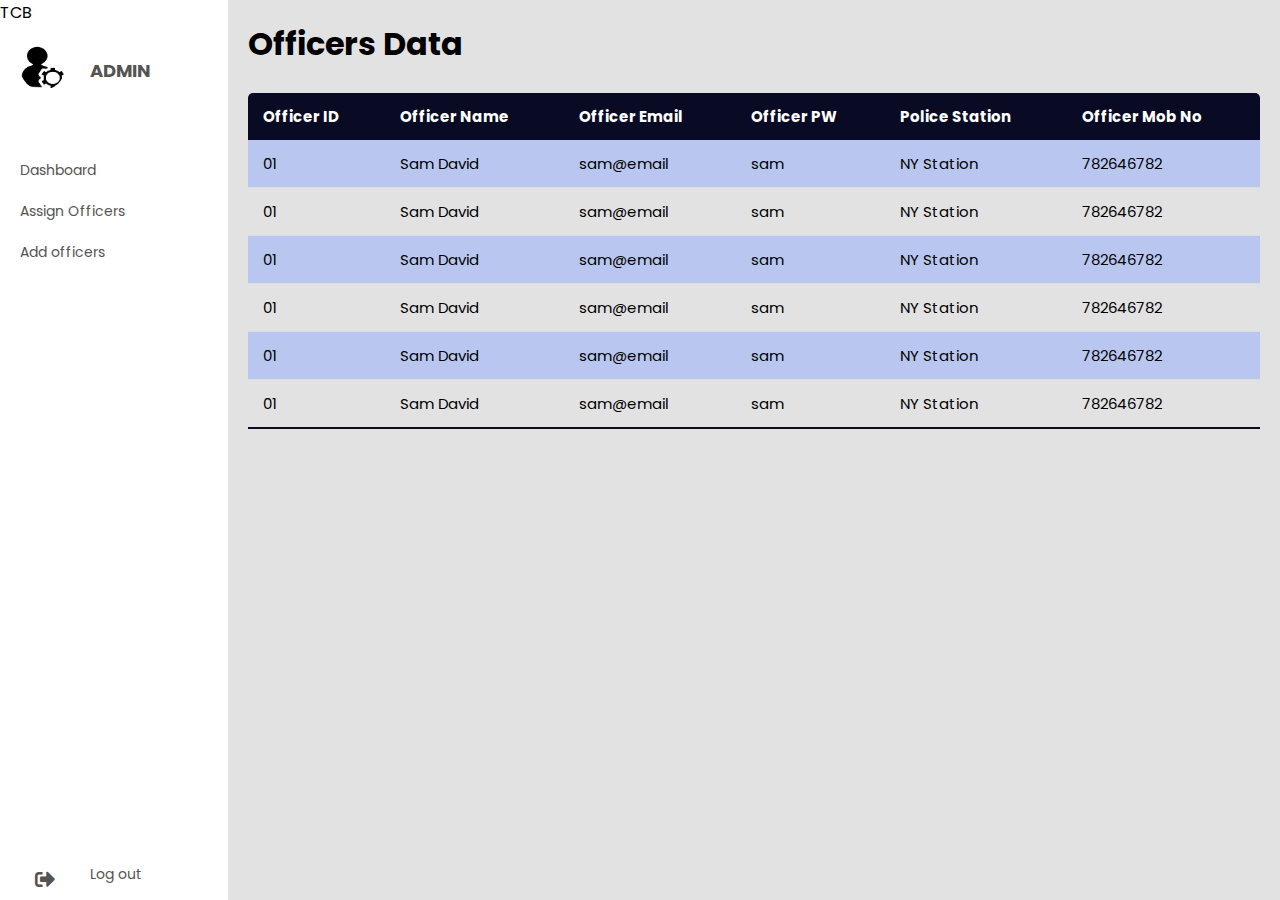
<file: add-policeman.html>
<!DOCTYPE html>
<html lang="en">
<head>
  <meta charset="UTF-8" />
  <title>Admin Dashboard | TCB</title>
  <link rel="stylesheet" href="admin-dashboard.css" />
  <!-- Font Awesome Cdn Link -->
  <link rel="stylesheet" href="https://cdnjs.cloudflare.com/ajax/libs/font-awesome/5.15.4/css/all.min.css"/>
  <link href='https://unpkg.com/boxicons@2.1.4/css/boxicons.min.css' rel='stylesheet'>
  <link rel="shortcut icon" href="Images/logo2.png" type="image/x-icon">
</head>
<body>
  <div class="container">
    <nav>
      <ul>
        <li class="logo2">TCB</li>
        <li><a href="admin-dashboard.html" class="logo">
          <img src="admin-logo.png">
          <span class="nav-item">Admin</span>
        </a></li>
        <li><a href="admin-dashboard.html">
          <!-- <i class="fas fa-menorah"></i> -->
          <span class="nav-item">Dashboard</span>
        </a></li>
        <!-- <li><a href="#">
          <i class="fas fa-comment"></i>
          <span class="nav-item">Message</span>
        </a></li> -->
        <li><a href="AssignOfficers.html">
          <!-- <i class="fas fa-database"></i> -->
          <span class="nav-item">Assign Officers</span>
        </a></li>
        <li><a href="add-policeman.html" class="active">
            <!-- <i class='bx bx-add-to-queue'></i> -->
          <span class="nav-item">Add officers</span>
        </a></li>
        

        <li><a href="index.html" class="logout">
          <i class="fas fa-sign-out-alt"></i>
          <span class="nav-item">Log out</span>
        </a></li>
      </ul>
    </nav>


    <section class="main">
     

      <section class="attendance">
        <div class="attendance-list">
          <h1>Officers Data</h1>
          <table class="table">
            <thead>
              <tr>
                <th>Officer ID</th>
                <th>Officer Name</th>
                <th>Officer Email</th>
                <th>Officer PW</th>
                <th>Police Station</th>
                <th>Officer Mob No</th>
              </tr>
            </thead>
            <tbody>
              <tr>
                <td>01</td>
                <td>Sam David</td>
                <td>sam@email</td>
                <td>sam</td>
                <td>NY Station</td>
                <td>782646782</td>
        
              </tr>
              <tr>
                <td>01</td>
                <td>Sam David</td>
                <td>sam@email</td>
                <td>sam</td>
                <td>NY Station</td>
                <td>782646782</td>
              </tr>
              <tr>
                <td>01</td>
                <td>Sam David</td>
                <td>sam@email</td>
                <td>sam</td>
                <td>NY Station</td>
                <td>782646782</td>
              </tr>
              <tr>
                <td>01</td>
                <td>Sam David</td>
                <td>sam@email</td>
                <td>sam</td>
                <td>NY Station</td>
                <td>782646782</td>
              </tr>
              <tr >
                <td>01</td>
                <td>Sam David</td>
                <td>sam@email</td>
                <td>sam</td>
                <td>NY Station</td>
                <td>782646782</td>
              </tr>
              <tr >
                <td>01</td>
                <td>Sam David</td>
                <td>sam@email</td>
                <td>sam</td>
                <td>NY Station</td>
                <td>782646782</td>
              </tr>
            </tbody>
          </table>
        </div>
      </section>
    </section>
  </div>

</body>
</html>
</file>
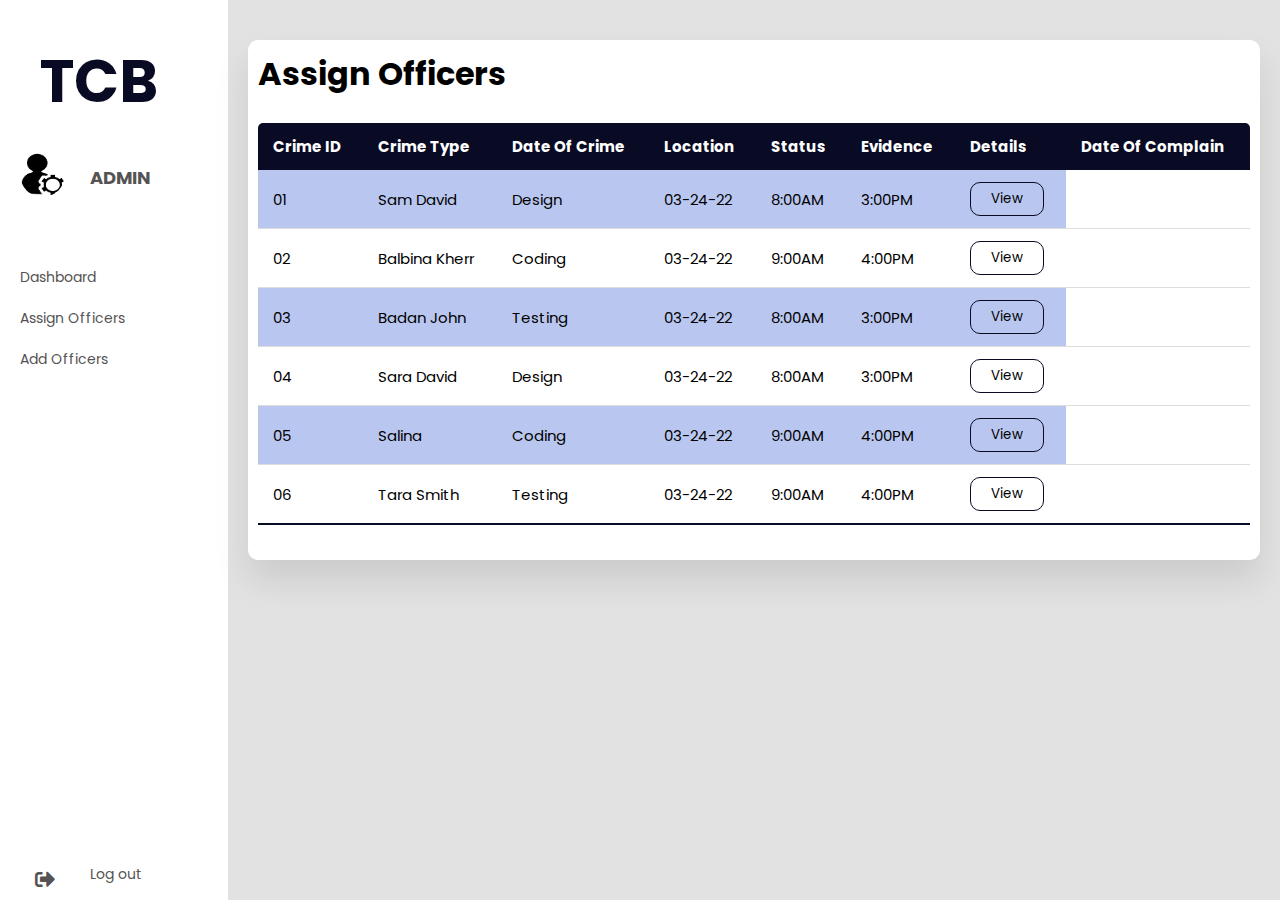
<file: AssignOfficers.html>
<!DOCTYPE html>
<html lang="en">
<head>
  <meta charset="UTF-8" />
  <title>Admin Dashboard | TCB</title>
  <link rel="stylesheet" href="admin-dashboard.css" />
  <!-- Font Awesome Cdn Link -->
  <link rel="stylesheet" href="https://cdnjs.cloudflare.com/ajax/libs/font-awesome/5.15.4/css/all.min.css"/>
  <link rel="shortcut icon" href="Images/logo2.png" type="image/x-icon">

</head>
<body>
  <div class="container">
    <nav>
      <ul>
        <li class="logo2"><a href="index.html">TCB</a></li>
        <li><a href="#" class="logo">
          <img src="admin-logo.png">
          <span class="nav-item">Admin</span>
        </a></li>
        <li><a href="admin-dashboard.html">
          <!-- <i class="fas fa-menorah"></i> -->
          <span class="nav-item">Dashboard</span>
        </a></li>
        <li><a href="AssignOfficers.html" class="active">
          <!-- <i class="fas fa-database"></i> -->
          <span class="nav-item">Assign Officers</span>
        </a></li>
        <li><a href="add-policeman.html">
          <!-- <i class="fas fa-chart-bar"></i> -->
          <span class="nav-item">Add Officers</span>
        </a></li>

        <li><a href="index.html" class="logout">
          <i class="fas fa-sign-out-alt"></i>
          <span class="nav-item">Log out</span>
        </a></li>
      </ul>
    </nav>


    <section class="main">
      <section class="dash">
        <div class="crimes-list">
          <h1>Assign Officers</h1>
          <table class="table">
            <thead>
              <tr>
                <th>Crime ID</th>
                <th>Crime Type</th>
                <th>Date Of Crime</th>
                <th>Location</th>
                <th>Status</th>
                <th>Evidence</th>
                <th>Details</th>
                <th>Date Of Complain</th>
              </tr>
            </thead>
            <tbody>
              <tr>
                <td>01</td>
                <td>Sam David</td>
                <td>Design</td>
                <td>03-24-22</td>
                <td>8:00AM</td>
                <td>3:00PM</td>
                <td><button>View</button></td>
              </tr>
              <tr>
                <td>02</td>
                <td>Balbina Kherr</td>
                <td>Coding</td>
                <td>03-24-22</td>
                <td>9:00AM</td>
                <td>4:00PM</td>
                <td><button>View</button></td>
              </tr>
              <tr>
                <td>03</td>
                <td>Badan John</td>
                <td>testing</td>
                <td>03-24-22</td>
                <td>8:00AM</td>
                <td>3:00PM</td>
                <td><button>View</button></td>
              </tr>
              <tr>
                <td>04</td>
                <td>Sara David</td>
                <td>Design</td>
                <td>03-24-22</td>
                <td>8:00AM</td>
                <td>3:00PM</td>
                <td><button>View</button></td>
              </tr>
              <tr >
                <td>05</td>
                <td>Salina</td>
                <td>Coding</td>
                <td>03-24-22</td>
                <td>9:00AM</td>
                <td>4:00PM</td>
                <td><button>View</button></td>
              </tr>
              <tr >
                <td>06</td>
                <td>Tara Smith</td>
                <td>Testing</td>
                <td>03-24-22</td>
                <td>9:00AM</td>
                <td>4:00PM</td>
                <td><button>View</button></td>
              </tr>
            </tbody>
          </table>
        </div>
      </section>
    </section>
  </div>

</body>
</html>
</file>
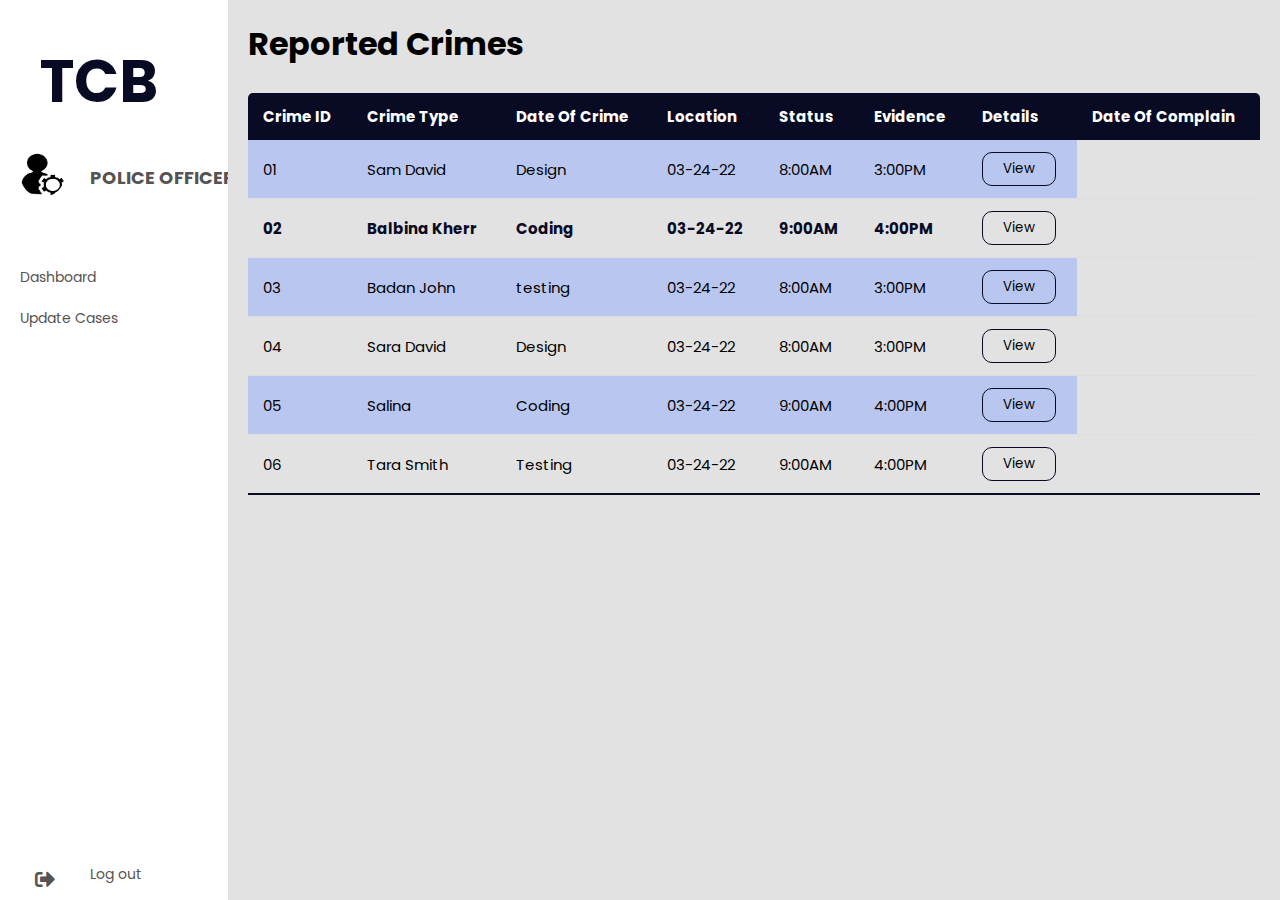
<file: officer-dashboard.html>
<!DOCTYPE html>
<html lang="en">
<head>
  <meta charset="UTF-8" />
  <title>Police Officer Dashboard | TCB</title>
  <link rel="stylesheet" href="admin-dashboard.css" />
  <!-- Font Awesome Cdn Link -->
  <link rel="stylesheet" href="https://cdnjs.cloudflare.com/ajax/libs/font-awesome/5.15.4/css/all.min.css"/>
  <link rel="shortcut icon" href="Images/logo2.png" type="image/x-icon">
</head>
<body>
  <div class="container">
    <nav>
      <ul>
        <li class="logo2"><a href="index.html">TCB</a></li>
        <li><a href="#" class="logo">
          <img src="admin-logo.png">
          <span class="nav-item">Police Officer</span>
        </a></li>
        <li><a href="officer-dashboard.html">
          <!-- <i class="fas fa-menorah"></i> -->
          <span class="nav-item">Dashboard</span>
        </a></li>
        <!-- <li><a href="#">
          <i class="fas fa-comment"></i>
          <span class="nav-item">Message</span>
        </a></li> -->
        <li><a href="update-cases.html">
          <!-- <i class="fas fa-database"></i> -->
          <span class="nav-item">Update Cases</span>
        </a></li>
        

        <li><a href="index.html" class="logout">
          <i class="fas fa-sign-out-alt"></i>
          <span class="nav-item">Log out</span>
        </a></li>
      </ul>
    </nav>


    <section class="main">
     

      <section class="attendance">
        <div class="attendance-list">
          <h1>Reported Crimes</h1>
          <table class="table">
            <thead>
              <tr>
                <th>Crime ID</th>
                <th>Crime Type</th>
                <th>Date Of Crime</th>
                <th>Location</th>
                <th>Status</th>
                <th>Evidence</th>
                <th>Details</th>
                <th>Date Of Complain</th>
              </tr>
            </thead>
            <tbody>
              <tr>
                <td>01</td>
                <td>Sam David</td>
                <td>Design</td>
                <td>03-24-22</td>
                <td>8:00AM</td>
                <td>3:00PM</td>
                <td><button>View</button></td>
              </tr>
              <tr class="active">
                <td>02</td>
                <td>Balbina Kherr</td>
                <td>Coding</td>
                <td>03-24-22</td>
                <td>9:00AM</td>
                <td>4:00PM</td>
                <td><button>View</button></td>
              </tr>
              <tr>
                <td>03</td>
                <td>Badan John</td>
                <td>testing</td>
                <td>03-24-22</td>
                <td>8:00AM</td>
                <td>3:00PM</td>
                <td><button>View</button></td>
              </tr>
              <tr>
                <td>04</td>
                <td>Sara David</td>
                <td>Design</td>
                <td>03-24-22</td>
                <td>8:00AM</td>
                <td>3:00PM</td>
                <td><button>View</button></td>
              </tr>
              <tr >
                <td>05</td>
                <td>Salina</td>
                <td>Coding</td>
                <td>03-24-22</td>
                <td>9:00AM</td>
                <td>4:00PM</td>
                <td><button>View</button></td>
              </tr>
              <tr >
                <td>06</td>
                <td>Tara Smith</td>
                <td>Testing</td>
                <td>03-24-22</td>
                <td>9:00AM</td>
                <td>4:00PM</td>
                <td><button>View</button></td>
              </tr>
            </tbody>
          </table>
        </div>
      </section>
    </section>
  </div>

</body>
</html>
</file>
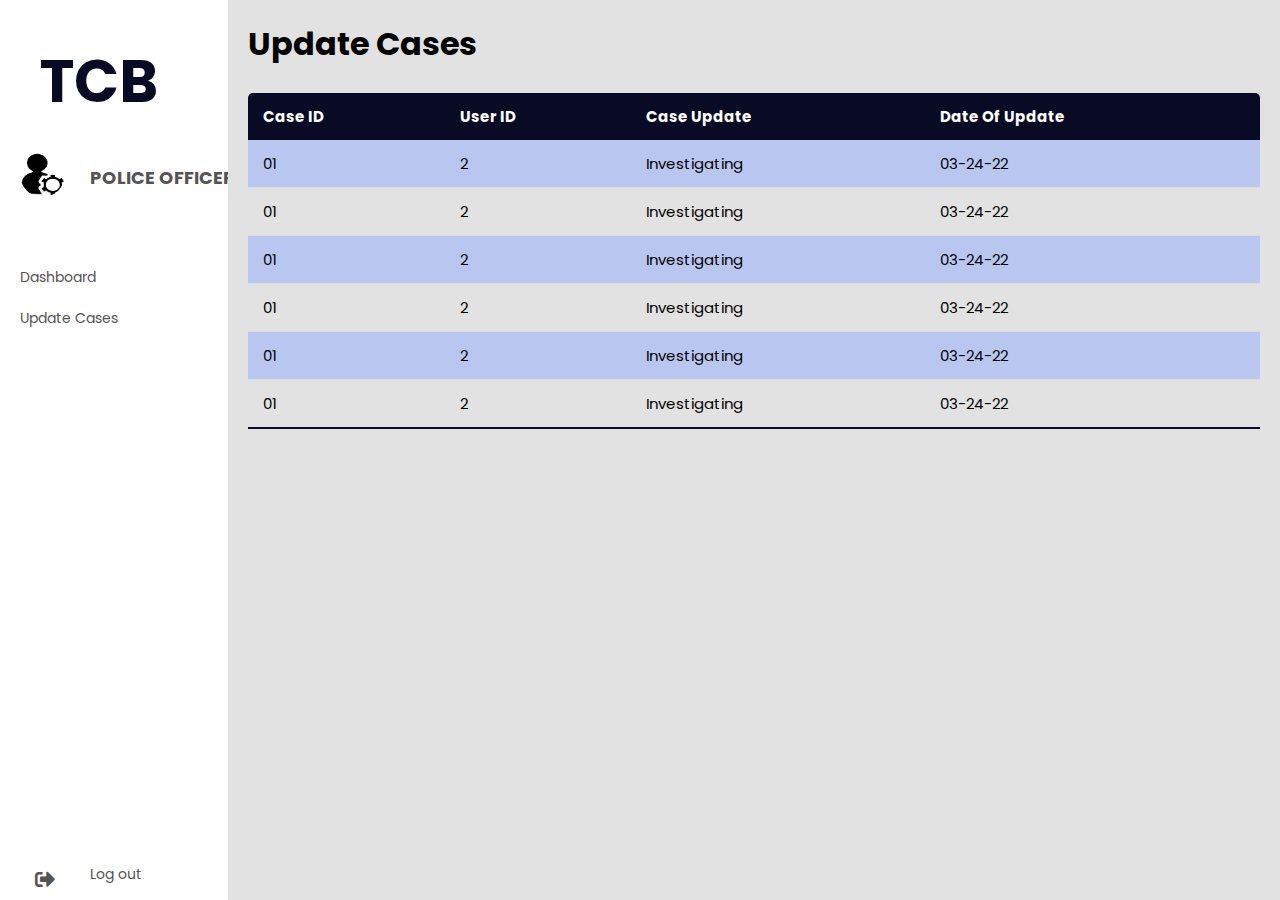
<file: update-cases.html>
<!DOCTYPE html>
<html lang="en">
<head>
  <meta charset="UTF-8" />
  <title>Police Officer Dashboard | TCB</title>
  <link rel="stylesheet" href="admin-dashboard.css" />
  <!-- Font Awesome Cdn Link -->
  <link rel="stylesheet" href="https://cdnjs.cloudflare.com/ajax/libs/font-awesome/5.15.4/css/all.min.css"/>
  <link rel="shortcut icon" href="Images/logo2.png" type="image/x-icon">
</head>
<body>
  <div class="container">
    <nav>
      <ul>
        <li class="logo2"><a href="index.html">TCB</a></li>
        <li><a href="#" class="logo">
          <img src="admin-logo.png">
          <span class="nav-item">Police Officer</span>
        </a></li>
        <li><a href="officer-dashboard.html">
          <!-- <i class="fas fa-menorah"></i> -->
          <span class="nav-item">Dashboard</span>
        </a></li>
        <!-- <li><a href="#">
          <i class="fas fa-comment"></i>
          <span class="nav-item">Message</span>
        </a></li> -->
        <li><a href="update-cases.html">
          <!-- <i class="fas fa-database"></i> -->
          <span class="nav-item">Update Cases</span>
        </a></li>
        

        <li><a href="index.html" class="logout">
          <i class="fas fa-sign-out-alt"></i>
          <span class="nav-item">Log out</span>
        </a></li>
      </ul>
    </nav>


    <section class="main">
      <!-- <div class="main-top">
        <h1>Reported Crimes</h1>
        <i class="fas fa-user-cog"></i>
      </div>
      <div class="users">
        <div class="card">
          <img src="./pic/img1.jpg">
          <h4>Sam David</h4>
          < <p>Ui designer</p> -->
          <!-- <div class="per">
            <table>
              <tr>
                <td><span>85%</span></td>
                <td><span>87%</span></td>
              </tr>
              <tr>
                <td>Solved</td>
                <td>Unsolved</td>
              </tr>
            </table>
          </div>
          <button>Profile</button>
        </div>
        <div class="card">
          <img src="./pic/img2.jpg">
          <h4>Balbina kherr</h4>
          <p>Progammer</p>
          <div class="per">
            <table>
              <tr>
                <td><span>82%</span></td>
                <td><span>85%</span></td>
              </tr>
              <tr>
                <td>Month</td>
                <td>Year</td>
              </tr>
            </table>
          </div>
          <button>Profile</button>
        </div>
        <div class="card">
          <img src="./pic/img3.jpg">
          <h4>Badan John</h4>
          <p>tester</p>
          <div class="per">
            <table>
              <tr>
                <td><span>94%</span></td>
                <td><span>92%</span></td>
              </tr>
              <tr>
                <td>Solved</td>
                <td>Unsolved</td>
              </tr>
            </table>
          </div>
          <button>Profile</button>
        </div>
        <div class="card">
          <img src="./pic/img4.jpg">
          <h4>Salina micheal</h4>
          <p>Ui designer</p>
          <div class="per">
            <table>
              <tr>
                <td><span>85%</span></td>
                <td><span>82%</span></td>
              </tr>
              <tr>
                <td>Solved</td>
                <td>Unsolved</td>
              </tr>
            </table>
          </div>
          <button>Profile</button>
        </div>
      </div> -->

      <section class="attendance">
        <div class="attendance-list">
          <h1>Update Cases</h1>
          <table class="table">
            <thead>
              <tr>
                <th>Case ID</th>
                <th>User ID</th>
                <th>Case Update</th>
                <th>Date Of Update</th>
              </tr>
            </thead>
            <tbody>
              <tr>
                <td>01</td>
                <td>2</td>
                <td>Investigating</td>
                <td>03-24-22</td>
              </tr>
              <tr>
                <td>01</td>
                <td>2</td>
                <td>Investigating</td>
                <td>03-24-22</td>
              </tr>
              <tr>
                <td>01</td>
                <td>2</td>
                <td>Investigating</td>
                <td>03-24-22</td>
              </tr>
              <tr>
                <td>01</td>
                <td>2</td>
                <td>Investigating</td>
                <td>03-24-22</td>
              </tr>
              <tr >
                <td>01</td>
                <td>2</td>
                <td>Investigating</td>
                <td>03-24-22</td>
              </tr>
              <tr >
                <td>01</td>
                <td>2</td>
                <td>Investigating</td>
                <td>03-24-22</td>
              </tr>
            </tbody>
          </table>
        </div>
      </section>
    </section>
  </div>

</body>
</html>
</file>
<file: admin-dashboard.css>
/*  import google fonts */
@import url("https://fonts.googleapis.com/css2?family=Poppins:wght@400;500;600;700&display=swap");
*{
  margin: 0;
  padding: 0;
  outline: none;
  border: none;
  text-decoration: none;
  box-sizing: border-box;
  font-family: "Poppins", sans-serif;
}

:root {
  --bg-color: #090a1a;
  /* --main-color: #647bff; */
  --main-color: #bd420e;
  --body-color: #090a1a;
  --container-color: #171b3c;
  --heading-color: #222231;
  --box-color: #0d0f26;
  --bg-color: #090A23;
  --third-color:#4070f4}
body{
  background: rgb(226, 226, 226);
}
nav{
  position: sticky;
  top: 0;
  bottom: 0;
  height: 100vh;
  left: 0;
  width: 90px;
  background: #fff;
  overflow: hidden;
  transition: 1s;
}
nav:hover{
  width: 280px;
  transition: 1s;
}
                                                /* ADD This */
.logo2 a {
  /* font-family: 'Seymour One', sans-serif; */
  /* font-family: 'Yeon Sung', cursive; */
  color: #090A23;
  padding-left: 40px;
  padding-right: 350px;
  font-size: 59px;
  line-height: 80px;
  font-weight: bold;
  /* padding-top: 10rem; */
  margin-top: 2rem;
}

.logo{
  text-align: center;
  display: flex;
  margin: 10px 0 0 10px;
  padding-bottom: 3rem;
}

.logo img{
  width: 45px;
  height: 45px;
  border-radius: 50%;
}
.logo span{
  font-weight: bold;
  padding-left: 15px;
  font-size: 18px;
  text-transform: uppercase;
}
a{
  position: relative;
  width: 250px;
  font-size: 14px;
  color: rgb(85, 83, 83);
  display: table;
  padding: 10px;
}
nav .fas{
  position: relative;
  width: 70px;
  height: 40px;
  top: 20px;
  font-size: 20px;
  text-align: center;
}
.nav-item{
  position: relative;
  top: 12px;
  margin-left: 10px;
}
a:hover{
  background: #eee;
}
a:hover i{
  /* color: #34AF6D; */
  color: #090A23;
  transition: 0.5s;
}
.logout{
  position: absolute;
  bottom: 0;
}

.container{
  display: flex;
}

/* MAin Section */
.main{
  position: relative;
  padding: 20px;
  width: 100%;
}
.main-top{
  display: flex;
  width: 100%;
}
.main-top i{
  position: absolute;
  right: 0;
  margin: 10px 30px;
  color: rgb(110, 109, 109);
  cursor: pointer;
}
.main .users{
  display: flex;
  width: 100%;
}
.users .card{
  width: 25%;
  margin: 10px;
  background: #fff;
  text-align: center;
  border-radius: 10px;
  padding: 10px;
  box-shadow: 0 20px 35px rgba(0, 0, 0, 0.1);
}
.users .card img{
  width: 70px;
  height: 70px;
  border-radius: 50%;
}
.users .card h4{
  text-transform: uppercase;
}
.users .card p{
  font-size: 12px;
  margin-bottom: 15px;
  text-transform: uppercase;
}
.users table{
  margin:  auto;
}
.users .per span{
  padding: 5px;
  border-radius: 10px;
  background: rgb(223, 223, 223);
}
.users td{
  font-size: 14px;
  padding-right: 15px;
}
.users .card button{
  width: 100%;
  margin-top: 8px;
  padding: 7px;
  cursor: pointer;
  border-radius: 10px;
  background: transparent;
  border: 1px solid #090A23;
}
.users .card button:hover{
  background: #090A23;
  color: #fff;
  transition: 0.5s;
}

/*Attendance List serction  */
.dash{
  margin-top: 20px;
  text-transform: capitalize;
}
.crimes-list{
  width: 100%;
  padding: 10px;
  margin-top: 10px;
  background: #fff;
  border-radius: 10px;
  box-shadow: 0 20px 35px rgba(0, 0, 0, 0.1);
}
.table{
  border-collapse: collapse;
  margin: 25px 0;
  font-size: 15px;
  min-width: 100%;
  overflow: hidden;
  border-radius: 5px 5px 0 0;
}
table thead tr{
  color: #fff;
  background: #090A23;
  text-align: left;
  font-weight: bold;
}
.table th,
.table td{
  padding: 12px 15px;
}
.table tbody tr{
  border-bottom: 1px solid #ddd;
}
.table tbody tr:nth-of-type(odd){
  /* background: #f3f3f3; */
  background: #b9c7f0
}
.table tbody tr.active{
  font-weight: bold;
  color: #090A23;
}
.table tbody tr:last-of-type{
  border-bottom: 2px solid #090A23;
}
.table button{
  padding: 6px 20px;
  border-radius: 10px;
  cursor: pointer;
  background: transparent;
  border: 1px solid #090A23;
}
.table button:hover{
  background: #090A23;
  color: #fff;
  transition: 0.5rem;
}

/* Footer Section */
.footer {
  display: flex;
  flex-flow: row wrap;
  padding: 30px 30px 20px 30px;
  color: var(--main-color);
  background-color: var(--bg-color);
  border-top: 1px solid #e5e5e5;
  margin-top: 9.2rem;
}

.footer > * {
  flex:  1 100%;
}

.footer__addr {
  margin-right: 1.25em;
  margin-bottom: 2em;
}

.footer__logo {
  /* font-family: 'Pacifico', cursive; */
  font-weight: 400;
  font-size: 1.5rem;
}

.footer__addr h2 {
  margin-top: 1.3em;
  font-size: 15px;
  font-weight: 400;
}

.nav__title {
  font-weight: 400;
  font-size: 15px;
}

.footer address {
  font-style: normal;
  color:white;
}

.footer__btn {
  display: flex;
  align-items: center;
  justify-content: center;
  height: 36px;
  max-width: max-content;
  background-color: rgb(33, 33, 33, 0.07);
  border-radius: 100px;
  color: #2f2f2f;
  line-height: 0;
  margin: 0.6em 0;
  font-size: 1rem;
  padding: 0 1.3em;
}

.footer ul {
  list-style: none;
  padding-left: 0;
}

.footer li {
  line-height: 2em;
}

.footer a {
  text-decoration: none;
}

.footer__nav {
  display: flex;
    flex-flow: row wrap;
}

.footer__nav > * {
  flex: 1 50%;
  margin-right: 1.25em;
}

.nav__ul a {
  color: #999;
}

.nav__ul--extra {
  column-count: 2;
  column-gap: 1.25em;
}

.legal {
  display: flex;
  flex-wrap: wrap;
  color: #999;
}
  
.legal__links {
  display: flex;
  align-items: center;
}

.heart {
  color: #2f2f2f;
}

@media screen and (min-width: 24.375em) {
  .legal .legal__links {
    margin-left: auto;
  }
}

@media screen and (min-width: 40.375em) {
  .footer__nav > * {
    flex: 1;
  }
  
  .nav__item--extra {
    flex-grow: 2;
  }
  
  .footer__addr {
    flex: 1 0px;
  }
  
  .footer__nav {
    flex: 2 0px;
  }
}

.button {
  font-size: 1em;
  padding: 10px;
  color: #fff;
  border: 2px solid #06D85F;
  border-radius: 20px/50px;
  text-decoration: none;
  cursor: pointer;
  transition: all 0.3s ease-out;
}
.button:hover {
  background: #06D85F;
}



.overlay {
  position: fixed;
  top: 0;
  bottom: 0;
  left: 0;
  right: 0;
  background: rgba(0, 0, 0, 0.7);
  transition: opacity 0.5s;
  visibility: hidden;
  opacity: 0;
}
.overlay:target {
  visibility: visible;
  opacity: 1;}

  .popup {
      margin: 70px auto;
      padding: 20px;
      background: #fff;
      border-radius: 5px;
      width: 30%;
      position: relative;
      transition: all 0.5s ease-in-out;
    }

    .popup h2 {
      margin: 10px;
      margin-top: 0;
      color: #333;
      font-family: Tahoma, Arial, sans-serif;
      font-size: 16px;
    }

    .popup .close {
      position: absolute;
      top: 20px;
      right: 30px;
      transition: all 200ms;
      font-size: 30px;
      font-weight: bold;
      text-decoration: none;
      color: #333;
    }
    .popup .close:hover {
      color: #4070f4;
    }

    .popup .content {
      max-height: 30%;
      overflow: auto;
    }
    
    @media screen and (max-width: 700px){
      .box{
        width: 70%;
      }
      .popup{
        width: 70%;
      }
    }
</file>
